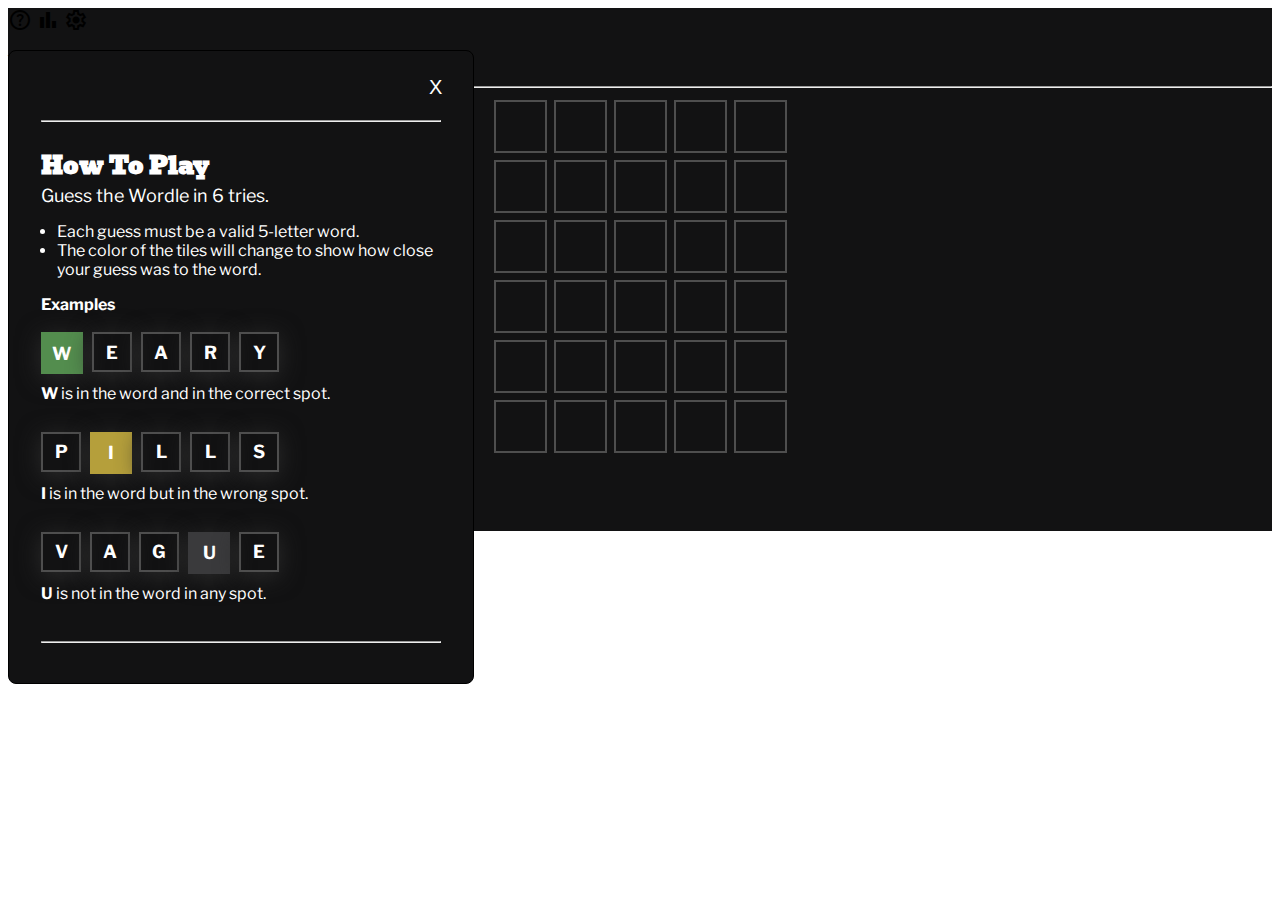
<file: game.html>
<!DOCTYPE html>
<html lang="en">
<head>
    <meta charset="UTF-8">
    <meta name="viewport" content="width=device-width, initial-scale=1.0">
    <title>Wordle</title>
    <link rel="stylesheet" href="game-style.css">
    <link rel="preconnect" href="https://fonts.googleapis.com">
    <link rel="preconnect" href="https://fonts.gstatic.com" crossorigin>
    <link href="https://fonts.googleapis.com/css2?family=Bevan:ital@0;1&family=Libre+Franklin:ital,wght@0,100..900;1,100..900&display=swap" rel="stylesheet">
    <link rel="stylesheet" href="https://fonts.googleapis.com/css2?family=Material+Symbols+Outlined:opsz,wght,FILL,GRAD@24,400,0,0" />
    <link rel="stylesheet" href="https://fonts.googleapis.com/css2?family=Material+Symbols+Outlined:opsz,wght,FILL,GRAD@24,400,0,0" />
    <link rel="stylesheet" href="https://fonts.googleapis.com/css2?family=Material+Symbols+Outlined:opsz,wght,FILL,GRAD@24,400,0,0" />
    <link rel="stylesheet" href="https://fonts.googleapis.com/css2?family=Material+Symbols+Outlined:opsz,wght,FILL,GRAD@24,400,0,0" />
</head>
<body>
    <div class="game" id="game">
        <header>
            <span class="material-symbols-outlined">
                help
            </span>
            <span class="material-symbols-outlined">
                bar_chart
            </span>
            <span class="material-symbols-outlined">
                settings
            </span>
            <p>Wordle</p>
        </header>
        <hr>
        <div id="game-board">
            <div id="row1">
                <input type="text" maxlength="1">
                <input type="text" maxlength="1">
                <input type="text" maxlength="1">
                <input type="text" maxlength="1">
                <input type="text" maxlength="1">
            </div>
            <div id="row2">
                <input type="text" maxlength="1">
                <input type="text" maxlength="1">
                <input type="text" maxlength="1">
                <input type="text" maxlength="1">
                <input type="text" maxlength="1">
            </div>
            <div id="row3">
                <input type="text" maxlength="1">
                <input type="text" maxlength="1">
                <input type="text" maxlength="1">
                <input type="text" maxlength="1">
                <input type="text" maxlength="1">
            </div>
            <div id="row4">
                <input type="text" maxlength="1">
                <input type="text" maxlength="1">
                <input type="text" maxlength="1">
                <input type="text" maxlength="1">
                <input type="text" maxlength="1">
            </div>
            <div id="row5">
                <input type="text" maxlength="1">
                <input type="text" maxlength="1">
                <input type="text" maxlength="1">
                <input type="text" maxlength="1">
                <input type="text" maxlength="1">
            </div>
            <div id="row6">
                <input type="text" maxlength="1">
                <input type="text" maxlength="1">
                <input type="text" maxlength="1">
                <input type="text" maxlength="1">
                <input type="text" maxlength="1">
            </div>
        </div>
        <div id="keyboard">
            <div id="row1">
                <button>Q</button>
                <button>W</button>
                <button>E</button>
                <button>R</button>
                <button>T</button>
                <button>Y</button>
                <button>U</button>
                <button>I</button>
                <button>O</button>
                <button>P</button>
            </div>
            <div id="row2">
                <button>A</button>
                <button>S</button>
                <button>D</button>
                <button>F</button>
                <button>G</button>
                <button>H</button>
                <button>J</button>
                <button>K</button>
                <button>L</button>
            </div>
            <div id="row3">
                <button id="enter">ENTER</button>
                <button>Z</button>
                <button>X</button>
                <button>C</button>
                <button>V</button>
                <button>B</button>
                <button>N</button>
                <button>M</button>
                <button id="backspace">
                    <span class="material-symbols-outlined">
                    backspace
                    </span>
                </button>
            </div>
        </div>
    </div>
    <div class="rules" id="rules">
        <div id="rule-box">
            <button id="close-rules">X</button>
            <hr>
            <h3 id="how-to-play">How To Play</h3>
            <p id="guess-text">Guess the Wordle in 6 tries.</p>
            <ul>
                <li>Each guess must be a valid 5-letter word.</li>
                <li>The color of the tiles will change to show how close your guess was to the word.</li>
            </ul>
            <p id="example-text">Examples</p>
            <div id="example-1">
                <p id="change-box">W</p>
                <p>E</p>
                <p>A</p>
                <p>R</p>
                <p>Y</p>
            </div>
            <p id="first-letter">W is in the word and in the correct spot.</p>
            <div id="example-2">
                <p>P</p>
                <p id="change-box">I</p>
                <p>L</p>
                <p>L</p>
                <p>S</p>
            </div>
            <p id="first-letter">I is in the word but in the wrong spot.</p>
            <div id="example-3">
                <p>V</p>
                <p>A</p>
                <p>G</p>
                <p id="change-box">U</p>
                <p>E</p>
            </div>
            <p id="first-letter">U is not in the word in any spot.</p>
        <br><hr>
        </div>
    </div>
    <script src="index.js"></script>
</body>
</html>
</file>
<file: game-style.css>
.rules {
    box-sizing: border-box;
}
.rules #rule-box{
    background-color: #121213;
    font-family: "Libre Franklin";
    color: white;
    padding: 2em;
    border: 1px solid black;
    border-radius: 0.5em;
    width: 400px;
    position: absolute;
    top: 50px;
}
.rules #rule-box button{
    background-color: transparent;
    border: 2px solid #121213;
    font-size: 20px;
    color: white;
    position: relative;
    top: -10px;
    left: 380px;
}
.rules #rule-box #how-to-play{
    font-family: "Bevan";
    font-size: 1.5em; 
    margin: auto;
    margin-top: 1em;
}
.rules #rule-box #guess-text{
    margin: auto;
    font-size: 18px;
}
.rules #rule-box ul{
    padding-left: 1em;
    margin-top: 1em;
}
.rules #rule-box #example-text{
    font-weight: bold;
    margin: auto;
    margin-bottom: 0;
}
.rules #rule-box #first-letter{
    margin-top: 0.5em;
    margin-bottom: 0.7em;
}
.rules #rule-box #first-letter::first-letter{
    font-weight: bold;
}
.rules #rule-box #example-1, .rules #rule-box #example-2, .rules #rule-box #example-3{
    display: flex;
    flex-direction: row;
    width: 100%;
    margin: auto;
}
.rules #rule-box #example-1 p, .rules #rule-box #example-2 p, .rules #rule-box #example-3 p{
    border: 2px solid #4e4e4e;
    box-shadow: 0 4px 23px 0 #2c2c2c;
    font-weight: bold;
    font-size: 18px;
    width: 2em;
    height: 2em;
    display: flex;
    align-items: center;
    justify-content: center;
    margin-right: 0.5em;
    margin-bottom: 0.1em;
}
.rules #rule-box #example-1 #change-box{
    background-color: #538d4e;
    border: 3px solid #538d4e;
}
.rules #rule-box #example-2 #change-box{
    background-color: #b59f3b;
    border: 3px solid #b59f3b;
}
.rules #rule-box #example-3 #change-box{
    background-color: #3a3a3c;
    border: 3px solid #3a3a3c;
}
.game{
    background-color: #121213;
}
input{
    background-color: #121213;
    border: 2px solid #4e4e4e;
    color: white;
    font-size: 35px;
    resize: both;
    padding: 0.2em;
    margin: 0.1em;
    width: 1em;
    height: 1em;
    text-align: center;
}
.game #game-board div{
    display: flex;
    flex-direction: row;
    justify-content: center;
}
</file>
